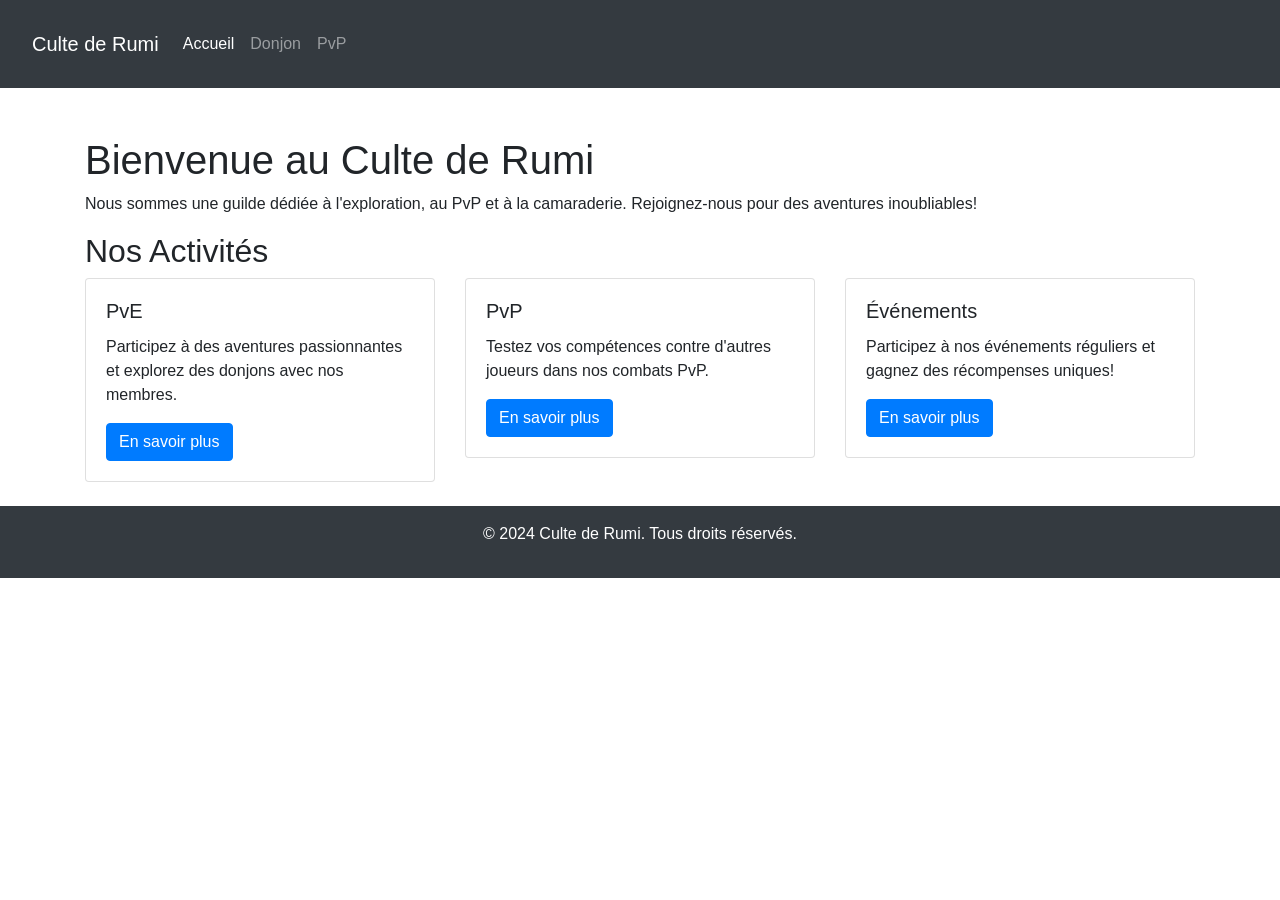
<file: index.html>
<!DOCTYPE html>
<html lang="fr">
    <head>
        <meta charset="UTF-8">
        <meta name="viewport" content="width=device-width, initial-scale=1.0">
        <title>Culte de Rumi</title>
        <!-- Inclusion de Bootstrap CSS depuis un CDN -->
        <link href="https://stackpath.bootstrapcdn.com/bootstrap/4.5.2/css/bootstrap.min.css" rel="stylesheet">
    </head>
    <body>
        <!-- Header avec le menu de navigation -->
        <header class="bg-dark text-white p-3">
            <nav class="navbar navbar-expand-lg navbar-dark">
                <a class="navbar-brand" href="#">Culte de Rumi</a>
                <button class="navbar-toggler" type="button" data-toggle="collapse" data-target="#navbarNav" aria-controls="navbarNav" aria-expanded="false" aria-label="Toggle navigation">
                    <span class="navbar-toggler-icon"></span>
                </button>
                <div class="collapse navbar-collapse" id="navbarNav">
                    <ul class="navbar-nav">
                        <li class="nav-item active">
                            <a class="nav-link" href="index.html">Accueil</a>
                        </li>
                        <li class="nav-item">
                            <a class="nav-link" href="donjons/catDonjons.html">Donjon</a>
                        </li>
                        <li class="nav-item">
                            <a class="nav-link" href="pvp/choixCatPvP.html">PvP</a>
                        </li>
                    </ul>
                </div>
            </nav>
        </header>
    
        <!-- Contenu principal -->
        <div class="container mt-5">
            <h1>Bienvenue au Culte de Rumi</h1>
            <p>Nous sommes une guilde dédiée à l'exploration, au PvP et à la camaraderie. Rejoignez-nous pour des aventures inoubliables!</p>
    
            <h2>Nos Activités</h2>
            <div class="row">
                <!-- Carte pour PvE -->
                <div class="col-md-4">
                    <div class="card mb-4">
                        <div class="card-body">
                            <h5 class="card-title">PvE</h5>
                            <p class="card-text">Participez à des aventures passionnantes et explorez des donjons avec nos membres.</p>
                            <a href="/donjons/catDonjons.html" class="btn btn-primary">En savoir plus</a>
                        </div>
                    </div>
                </div>
    
                <!-- Carte pour PvP -->
                <div class="col-md-4">
                    <div class="card mb-4">
                        <div class="card-body">
                            <h5 class="card-title">PvP</h5>
                            <p class="card-text">Testez vos compétences contre d'autres joueurs dans nos combats PvP.</p>
                            <a href="/pvp/choixCatPvP.html" class="btn btn-primary">En savoir plus</a>
                        </div>
                    </div>
                </div>
    
                <!-- Carte pour Événements -->
                <div class="col-md-4">
                    <div class="card mb-4">
                        <div class="card-body">
                            <h5 class="card-title">Événements</h5>
                            <p class="card-text">Participez à nos événements réguliers et gagnez des récompenses uniques!</p>
                            <a href="#" class="btn btn-primary">En savoir plus</a>
                        </div>
                    </div>
                </div>
            </div>
        </div>


    <footer class="bg-dark text-white text-center py-3">
        <p>&copy; 2024 Culte de Rumi. Tous droits réservés.</p>
    </footer>

    <!-- Inclusion de Bootstrap JS et jQuery -->
    <script src="https://code.jquery.com/jquery-3.5.1.slim.min.js"></script>
    <script src="https://cdn.jsdelivr.net/npm/@popperjs/core@2.0.7/dist/umd/popper.min.js"></script>
    <script src="https://stackpath.bootstrapcdn.com/bootstrap/4.5.2/js/bootstrap.min.js"></script>
</body>
</html>
</file>
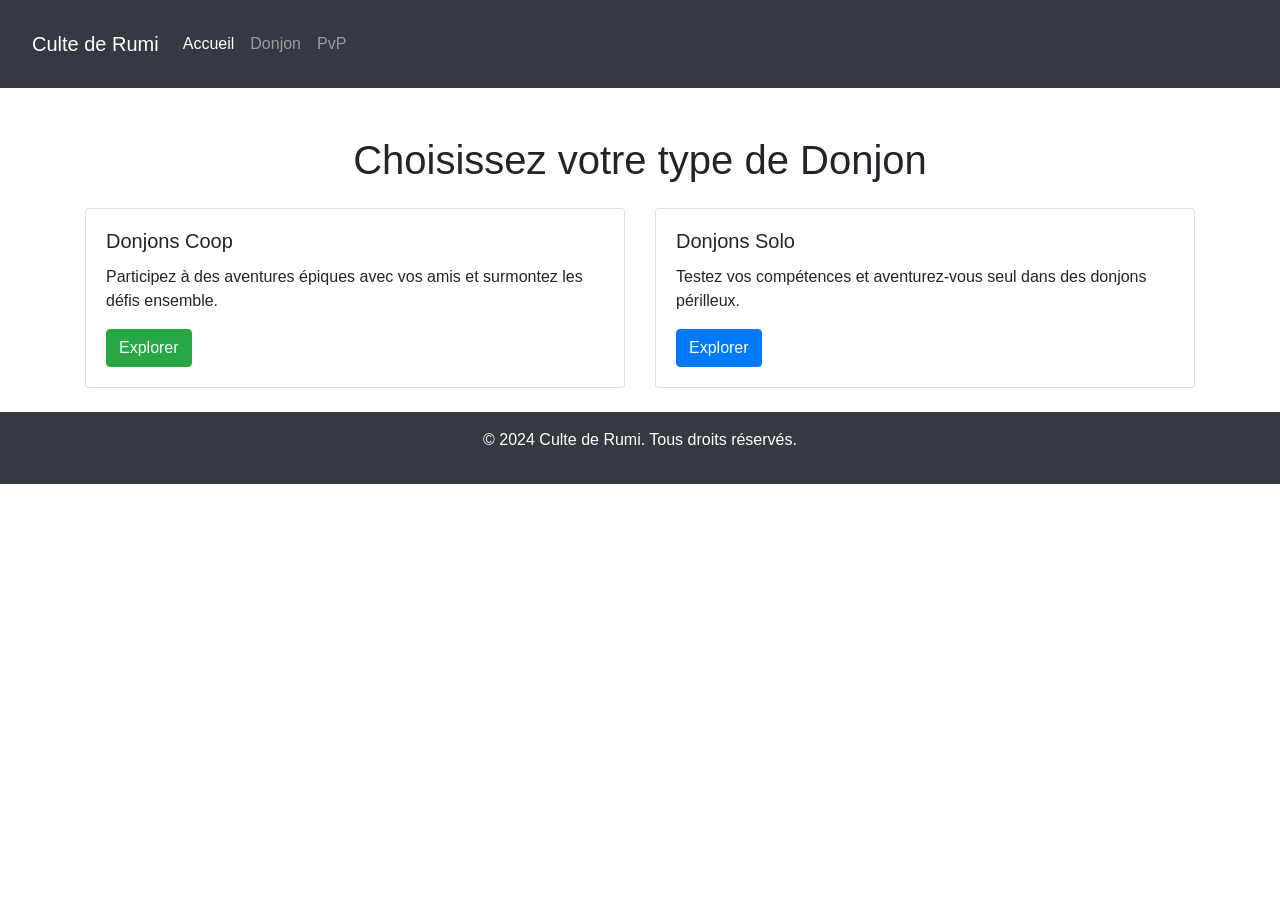
<file: donjons/catDonjons.html>
<!DOCTYPE html>
<html lang="fr">
<head>
    <meta charset="UTF-8">
    <meta name="viewport" content="width=device-width, initial-scale=1.0">
    <title>Catégories de Donjons</title>
    <!-- Inclusion de Bootstrap CSS depuis un CDN -->
    <link href="https://stackpath.bootstrapcdn.com/bootstrap/4.5.2/css/bootstrap.min.css" rel="stylesheet">
</head>
<body>
    <header class="bg-dark text-white p-3">
        <nav class="navbar navbar-expand-lg navbar-dark">
            <a class="navbar-brand" href="#">Culte de Rumi</a>
            <button class="navbar-toggler" type="button" data-toggle="collapse" data-target="#navbarNav" aria-controls="navbarNav" aria-expanded="false" aria-label="Toggle navigation">
                <span class="navbar-toggler-icon"></span>
            </button>
            <div class="collapse navbar-collapse" id="navbarNav">
                <ul class="navbar-nav">
                    <li class="nav-item active">
                        <a class="nav-link" href="https://skyferviii.codeberg.page/">Accueil</a>
                    </li>
                    <li class="nav-item">
                        <a class="nav-link" href="/donjons/catDonjons.html">Donjon</a>
                    </li>
                    <li class="nav-item">
                        <a class="nav-link" href="../pvp/choixCatPvP.html">PvP</a>
                    </li>
                </ul>
            </div>
        </nav>
    </header>

    <!-- Contenu principal -->
    <div class="container mt-5">
        <h1 class="text-center mb-4">Choisissez votre type de Donjon</h1>
        <div class="row">
            <!-- Carte pour Donjons Coop -->
            <div class="col-md-6">
                <div class="card coop-card shadow-box mb-4">
                    <div class="card-body">
                        <h5 class="card-title">Donjons Coop</h5>
                        <p class="card-text">Participez à des aventures épiques avec vos amis et surmontez les défis ensemble.</p>
                        <a href="djCoop/choixNivDonj.html" class="btn btn-success">Explorer</a>
                    </div>
                </div>
            </div>

            <!-- Carte pour Donjons Solo -->
            <div class="col-md-6">
                <div class="card solo-card shadow-box mb-4">
                    <div class="card-body">
                        <h5 class="card-title">Donjons Solo</h5>
                        <p class="card-text">Testez vos compétences et aventurez-vous seul dans des donjons périlleux.</p>
                        <a href="#" class="btn btn-primary">Explorer</a>
                    </div>
                </div>
            </div>
        </div>
    </div>


    <footer class="bg-dark text-white text-center py-3">
        <p>&copy; 2024 Culte de Rumi. Tous droits réservés.</p>
    </footer>
    
    <!-- Inclusion de Bootstrap JS et jQuery -->
    <script src="https://code.jquery.com/jquery-3.5.1.slim.min.js"></script>
    <script src="https://cdn.jsdelivr.net/npm/@popperjs/core@2.0.7/dist/umd/popper.min.js"></script>
    <script src="https://stackpath.bootstrapcdn.com/bootstrap/4.5.2/js/bootstrap.min.js"></script>
</body>
</html>
</file>
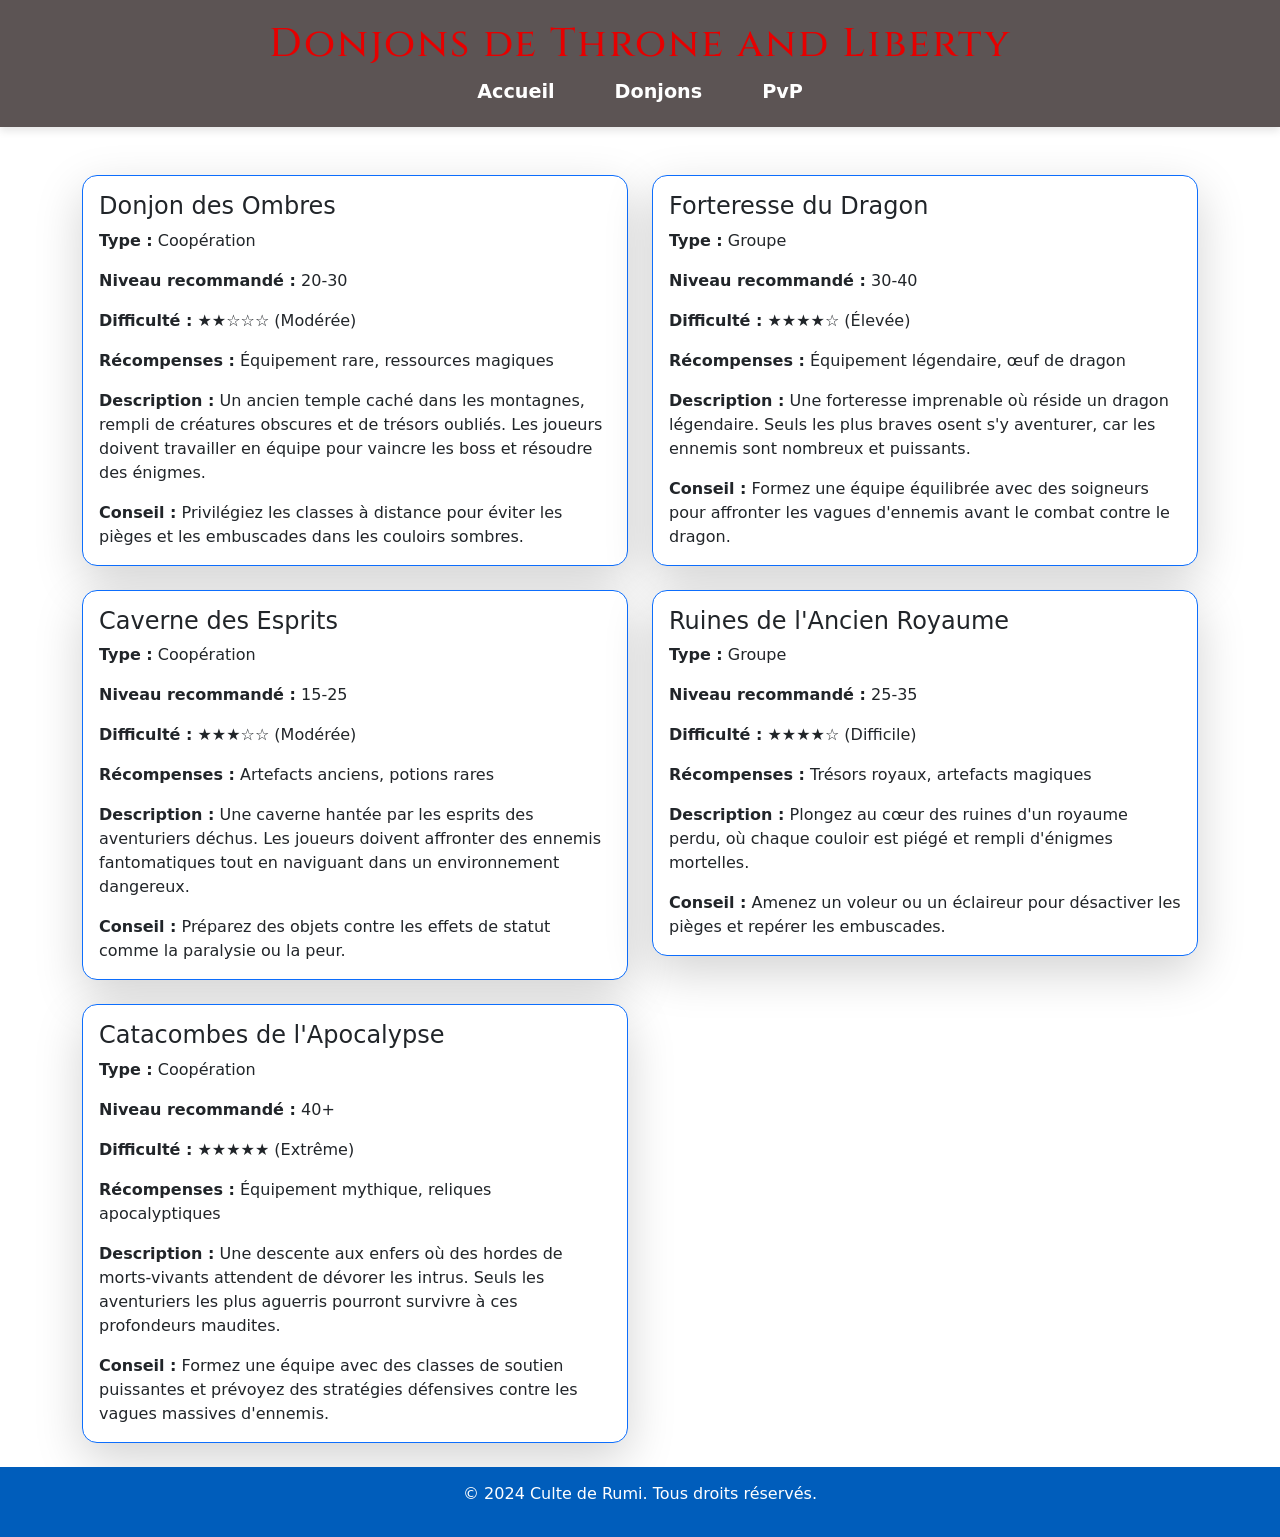
<file: pages/Donjons.html>
<!DOCTYPE html>
<html lang="fr">
<head>
    <meta charset="UTF-8">
    <meta name="viewport" content="width=device-width, initial-scale=1.0">
    <title>Donjons - Culte de Rumi</title>
    <link rel="stylesheet" href="../css/style.css">
    <link href="https://fonts.googleapis.com/css2?family=Cinzel:wght@700&family=Roboto:wght@300&display=swap" rel="stylesheet">
    <link href="https://cdn.jsdelivr.net/npm/bootstrap@5.2.0/dist/css/bootstrap.min.css" rel="stylesheet" integrity="sha384-gH2yIJqKdNHPEq0n4Mqa/HGKIhSkIHeL5AyhkYV8i59U5AR6csBvApHHNl/vI1Bx" crossorigin="anonymous">
</head>
<body>

    <!-- En-tête du site -->
    <header>
        <div class="logo">
            <h1>Donjons de Throne and Liberty</h1>
        </div>
        <nav>
            <ul>
                <li><a href="..\index.html">Accueil</a></li>
                <li><a href="..\pages\Donjons.html">Donjons</a></li>
                <li><a href="..\pages\PvP.html">PvP</a></li>
            </ul>
        </nav>
    </header>

    <main>
        <div class="container mt-5">
            <div class="row">
                <!-- Donjon des Ombres -->
                <div class="col-md-6 mb-4">
                    <div class="card shadow-lg border-primary" style="border-radius: 15px;">
                        <div class="card-body">
                            <h4 class="card-title">Donjon des Ombres</h4>
                            <p class="card-text"><strong>Type :</strong> Coopération</p>
                            <p class="card-text"><strong>Niveau recommandé :</strong> 20-30</p>
                            <p class="card-text"><strong>Difficulté :</strong> ★★☆☆☆ (Modérée)</p>
                            <p class="card-text"><strong>Récompenses :</strong> Équipement rare, ressources magiques</p>
                            <p class="card-text"><strong>Description :</strong> Un ancien temple caché dans les montagnes, rempli de créatures obscures et de trésors oubliés. Les joueurs doivent travailler en équipe pour vaincre les boss et résoudre des énigmes.</p>
                            <p class="card-text"><strong>Conseil :</strong> Privilégiez les classes à distance pour éviter les pièges et les embuscades dans les couloirs sombres.</p>
                        </div>
                    </div>
                </div>
                
                <!-- Forteresse du Dragon -->
                <div class="col-md-6 mb-4">
                    <div class="card shadow-lg border-primary" style="border-radius: 15px;">
                        <div class="card-body">
                            <h4 class="card-title">Forteresse du Dragon</h4>
                            <p class="card-text"><strong>Type :</strong> Groupe</p>
                            <p class="card-text"><strong>Niveau recommandé :</strong> 30-40</p>
                            <p class="card-text"><strong>Difficulté :</strong> ★★★★☆ (Élevée)</p>
                            <p class="card-text"><strong>Récompenses :</strong> Équipement légendaire, œuf de dragon</p>
                            <p class="card-text"><strong>Description :</strong> Une forteresse imprenable où réside un dragon légendaire. Seuls les plus braves osent s'y aventurer, car les ennemis sont nombreux et puissants.</p>
                            <p class="card-text"><strong>Conseil :</strong> Formez une équipe équilibrée avec des soigneurs pour affronter les vagues d'ennemis avant le combat contre le dragon.</p>
                        </div>
                    </div>
                </div>
                
                <!-- Caverne des Esprits -->
                <div class="col-md-6 mb-4">
                    <div class="card shadow-lg border-primary" style="border-radius: 15px;">
                        <div class="card-body">
                            <h4 class="card-title">Caverne des Esprits</h4>
                            <p class="card-text"><strong>Type :</strong> Coopération</p>
                            <p class="card-text"><strong>Niveau recommandé :</strong> 15-25</p>
                            <p class="card-text"><strong>Difficulté :</strong> ★★★☆☆ (Modérée)</p>
                            <p class="card-text"><strong>Récompenses :</strong> Artefacts anciens, potions rares</p>
                            <p class="card-text"><strong>Description :</strong> Une caverne hantée par les esprits des aventuriers déchus. Les joueurs doivent affronter des ennemis fantomatiques tout en naviguant dans un environnement dangereux.</p>
                            <p class="card-text"><strong>Conseil :</strong> Préparez des objets contre les effets de statut comme la paralysie ou la peur.</p>
                        </div>
                    </div>
                </div>
                
                <!-- Ruines de l'Ancien Royaume -->
                <div class="col-md-6 mb-4">
                    <div class="card shadow-lg border-primary" style="border-radius: 15px;">
                        <div class="card-body">
                            <h4 class="card-title">Ruines de l'Ancien Royaume</h4>
                            <p class="card-text"><strong>Type :</strong> Groupe</p>
                            <p class="card-text"><strong>Niveau recommandé :</strong> 25-35</p>
                            <p class="card-text"><strong>Difficulté :</strong> ★★★★☆ (Difficile)</p>
                            <p class="card-text"><strong>Récompenses :</strong> Trésors royaux, artefacts magiques</p>
                            <p class="card-text"><strong>Description :</strong> Plongez au cœur des ruines d'un royaume perdu, où chaque couloir est piégé et rempli d'énigmes mortelles.</p>
                            <p class="card-text"><strong>Conseil :</strong> Amenez un voleur ou un éclaireur pour désactiver les pièges et repérer les embuscades.</p>
                        </div>
                    </div>
                </div>
        
                <!-- Catacombes de l'Apocalypse -->
                <div class="col-md-6 mb-4">
                    <div class="card shadow-lg border-primary" style="border-radius: 15px;">
                        <div class="card-body">
                            <h4 class="card-title">Catacombes de l'Apocalypse</h4>
                            <p class="card-text"><strong>Type :</strong> Coopération</p>
                            <p class="card-text"><strong>Niveau recommandé :</strong> 40+</p>
                            <p class="card-text"><strong>Difficulté :</strong> ★★★★★ (Extrême)</p>
                            <p class="card-text"><strong>Récompenses :</strong> Équipement mythique, reliques apocalyptiques</p>
                            <p class="card-text"><strong>Description :</strong> Une descente aux enfers où des hordes de morts-vivants attendent de dévorer les intrus. Seuls les aventuriers les plus aguerris pourront survivre à ces profondeurs maudites.</p>
                            <p class="card-text"><strong>Conseil :</strong> Formez une équipe avec des classes de soutien puissantes et prévoyez des stratégies défensives contre les vagues massives d'ennemis.</p>
                        </div>
                    </div>
                </div>
            </div>
        </div>
        
    </main>

    <footer>
        <p>&copy; 2024 Culte de Rumi. Tous droits réservés.</p>
    </footer>
</body>
</html>
</file>
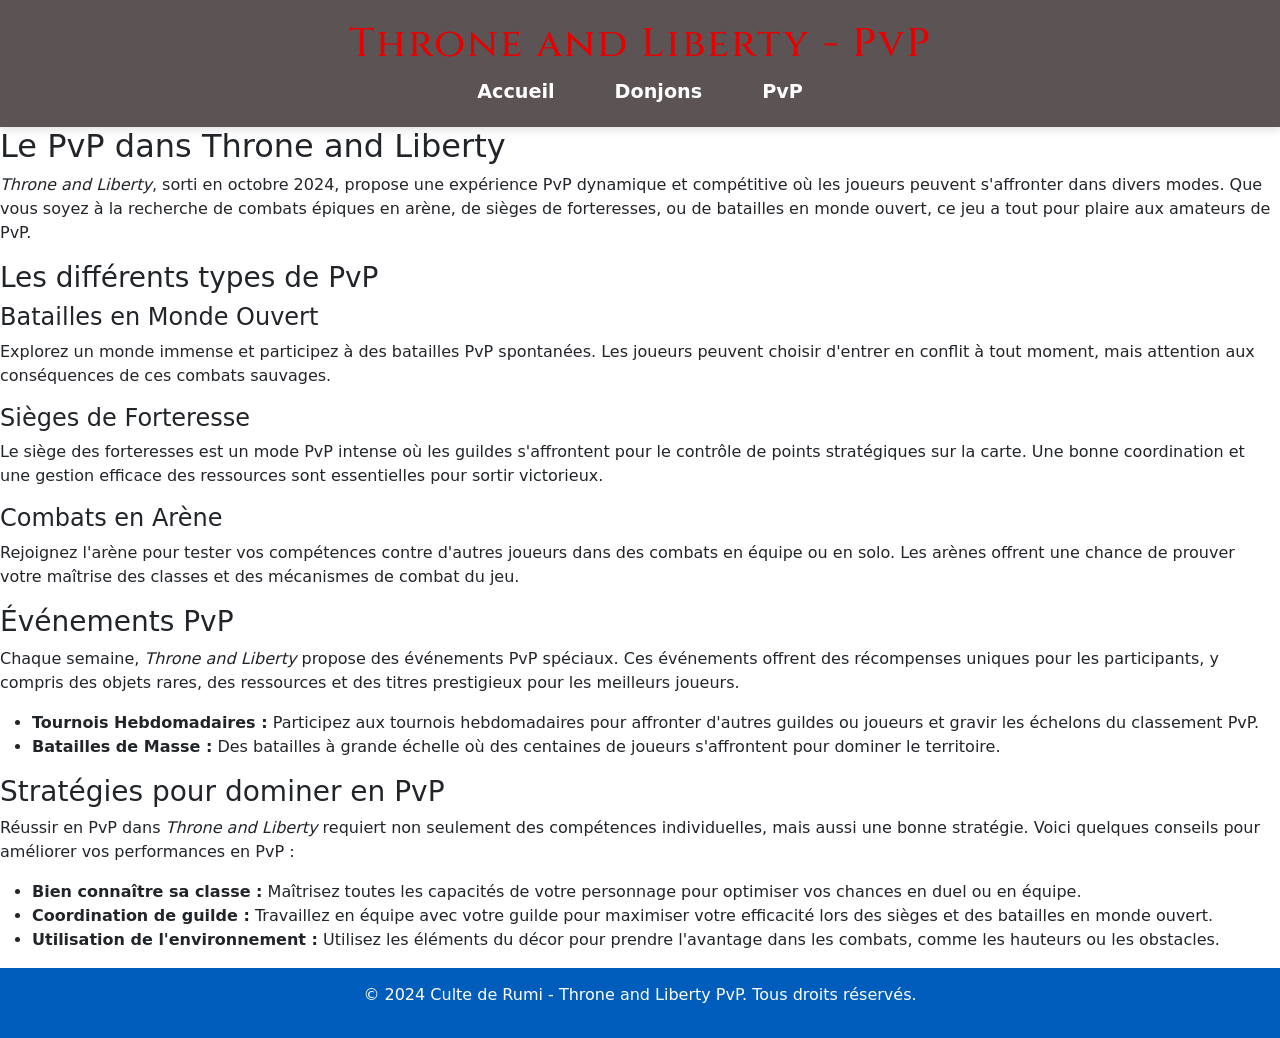
<file: pages/PvP.html>
<!DOCTYPE html>
<html lang="fr">
<head>
    <meta charset="UTF-8">
    <meta name="viewport" content="width=device-width, initial-scale=1.0">
    <title>Throne and Liberty - PvP</title>
    <link rel="stylesheet" href="../css/style.css">
    <link href="https://fonts.googleapis.com/css2?family=Cinzel:wght@700&family=Roboto:wght@300&display=swap" rel="stylesheet">
    <link href="https://cdn.jsdelivr.net/npm/bootstrap@5.2.0/dist/css/bootstrap.min.css" rel="stylesheet" integrity="sha384-gH2yIJqKdNHPEq0n4Mqa/HGKIhSkIHeL5AyhkYV8i59U5AR6csBvApHHNl/vI1Bx" crossorigin="anonymous">
</head>
<body>
    <!-- En-tête du site -->
    <header>
        <div class="logo">
            <h1>Throne and Liberty - PvP</h1>
        </div>
        <nav>
            <ul>
                <li><a href="..\index.html">Accueil</a></li>
                <li><a href="..\pages\Donjons.html">Donjons</a></li>
                <li><a href="..\pages\PvP.html">PvP</a></li>
            </ul>
        </nav>
    </header>

    <!-- Section principale - Introduction au PvP -->
    <main>
        <section class="intro-section">
            <h2>Le PvP dans Throne and Liberty</h2>
            <p>
                <em>Throne and Liberty</em>, sorti en octobre 2024, propose une expérience PvP dynamique et compétitive où les joueurs peuvent s'affronter dans divers modes. 
                Que vous soyez à la recherche de combats épiques en arène, de sièges de forteresses, ou de batailles en monde ouvert, ce jeu a tout pour plaire aux amateurs de PvP.
            </p>
        </section>

        <!-- Section sur les différents types de PvP -->
        <section class="pvp-modes-section">
            <h3>Les différents types de PvP</h3>
            <div class="pvp-modes-grid">
                <div class="pvp-mode-item">
                    <h4>Batailles en Monde Ouvert</h4>
                    <p>
                        Explorez un monde immense et participez à des batailles PvP spontanées. Les joueurs peuvent choisir d'entrer en conflit à tout moment, mais attention aux conséquences de ces combats sauvages.
                    </p>
                </div>
                <div class="pvp-mode-item">
                    <h4>Sièges de Forteresse</h4>
                    <p>
                        Le siège des forteresses est un mode PvP intense où les guildes s'affrontent pour le contrôle de points stratégiques sur la carte. Une bonne coordination et une gestion efficace des ressources sont essentielles pour sortir victorieux.
                    </p>
                </div>
                <div class="pvp-mode-item">
                    <h4>Combats en Arène</h4>
                    <p>
                        Rejoignez l'arène pour tester vos compétences contre d'autres joueurs dans des combats en équipe ou en solo. Les arènes offrent une chance de prouver votre maîtrise des classes et des mécanismes de combat du jeu.
                    </p>
                </div>
            </div>
        </section>

        <!-- Section sur les événements PvP -->
        <section class="pvp-events-section">
            <h3>Événements PvP</h3>
            <p>
                Chaque semaine, <em>Throne and Liberty</em> propose des événements PvP spéciaux. Ces événements offrent des récompenses uniques pour les participants, y compris des objets rares, des ressources et des titres prestigieux pour les meilleurs joueurs.
            </p>
            <ul>
                <li><strong>Tournois Hebdomadaires :</strong> Participez aux tournois hebdomadaires pour affronter d'autres guildes ou joueurs et gravir les échelons du classement PvP.</li>
                <li><strong>Batailles de Masse :</strong> Des batailles à grande échelle où des centaines de joueurs s'affrontent pour dominer le territoire.</li>
            </ul>
        </section>

        <!-- Section des stratégies PvP -->
        <section class="pvp-strategy-section">
            <h3>Stratégies pour dominer en PvP</h3>
            <p>
                Réussir en PvP dans <em>Throne and Liberty</em> requiert non seulement des compétences individuelles, mais aussi une bonne stratégie. Voici quelques conseils pour améliorer vos performances en PvP :
            </p>
            <ul>
                <li><strong>Bien connaître sa classe :</strong> Maîtrisez toutes les capacités de votre personnage pour optimiser vos chances en duel ou en équipe.</li>
                <li><strong>Coordination de guilde :</strong> Travaillez en équipe avec votre guilde pour maximiser votre efficacité lors des sièges et des batailles en monde ouvert.</li>
                <li><strong>Utilisation de l'environnement :</strong> Utilisez les éléments du décor pour prendre l'avantage dans les combats, comme les hauteurs ou les obstacles.</li>
            </ul>
        </section>
    </main>

    <!-- Pied de page -->
    <footer>
        <p>&copy; 2024 Culte de Rumi - Throne and Liberty PvP. Tous droits réservés.</p>
    </footer>
</body>
</html>
</file>
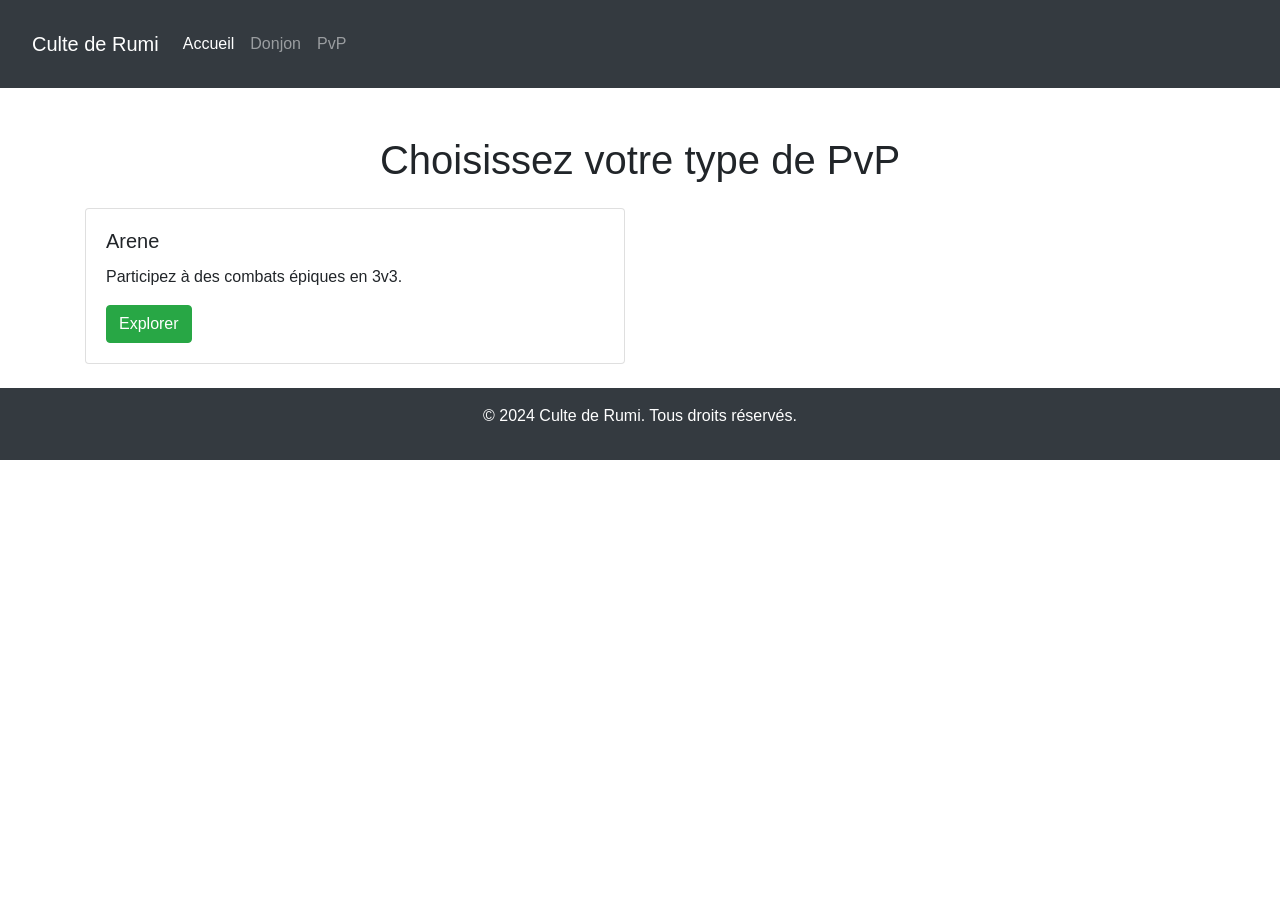
<file: pvp/choixCatPvP.html>
<!DOCTYPE html>
<html lang="fr">
<head>
    <meta charset="UTF-8">
    <meta name="viewport" content="width=device-width, initial-scale=1.0">
    <title>Catégories de Donjons</title>
    <!-- Inclusion de Bootstrap CSS depuis un CDN -->
    <link href="https://stackpath.bootstrapcdn.com/bootstrap/4.5.2/css/bootstrap.min.css" rel="stylesheet">
</head>
<body>
    <header class="bg-dark text-white p-3">
        <nav class="navbar navbar-expand-lg navbar-dark">
            <a class="navbar-brand" href="#">Culte de Rumi</a>
            <button class="navbar-toggler" type="button" data-toggle="collapse" data-target="#navbarNav" aria-controls="navbarNav" aria-expanded="false" aria-label="Toggle navigation">
                <span class="navbar-toggler-icon"></span>
            </button>
            <div class="collapse navbar-collapse" id="navbarNav">
                <ul class="navbar-nav">
                    <li class="nav-item active">
                        <a class="nav-link" href="../index.html">Accueil</a>
                    </li>
                    <li class="nav-item">
                        <a class="nav-link" href="../donjons/catDonjons.html">Donjon</a>
                    </li>
                    <li class="nav-item">
                        <a class="nav-link" href="../pvp/choixCatPvP.html">PvP</a>
                    </li>
                </ul>
            </div>
        </nav>
    </header>


    <div class="container mt-5">
        <h1 class="text-center mb-4">Choisissez votre type de PvP</h1>
        <div class="row">
            <!-- Carte pour Donjons Coop -->
            <div class="col-md-6">
                <div class="card coop-card shadow-box mb-4">
                    <div class="card-body">
                        <h5 class="card-title">Arene</h5>
                        <p class="card-text">Participez à des combats épiques en 3v3.</p>
                        <a href="/pvp/arene/arene.html" class="btn btn-success">Explorer</a>
                    </div>
                </div>
            </div>
        </div>
    </div>


    <footer class="bg-dark text-white text-center py-3">
        <p>&copy; 2024 Culte de Rumi. Tous droits réservés.</p>
    </footer>
    
    <!-- Inclusion de Bootstrap JS et jQuery -->
    <script src="https://code.jquery.com/jquery-3.5.1.slim.min.js"></script>
    <script src="https://cdn.jsdelivr.net/npm/@popperjs/core@2.0.7/dist/umd/popper.min.js"></script>
    <script src="https://stackpath.bootstrapcdn.com/bootstrap/4.5.2/js/bootstrap.min.js"></script>
</body>
</html>
</file>
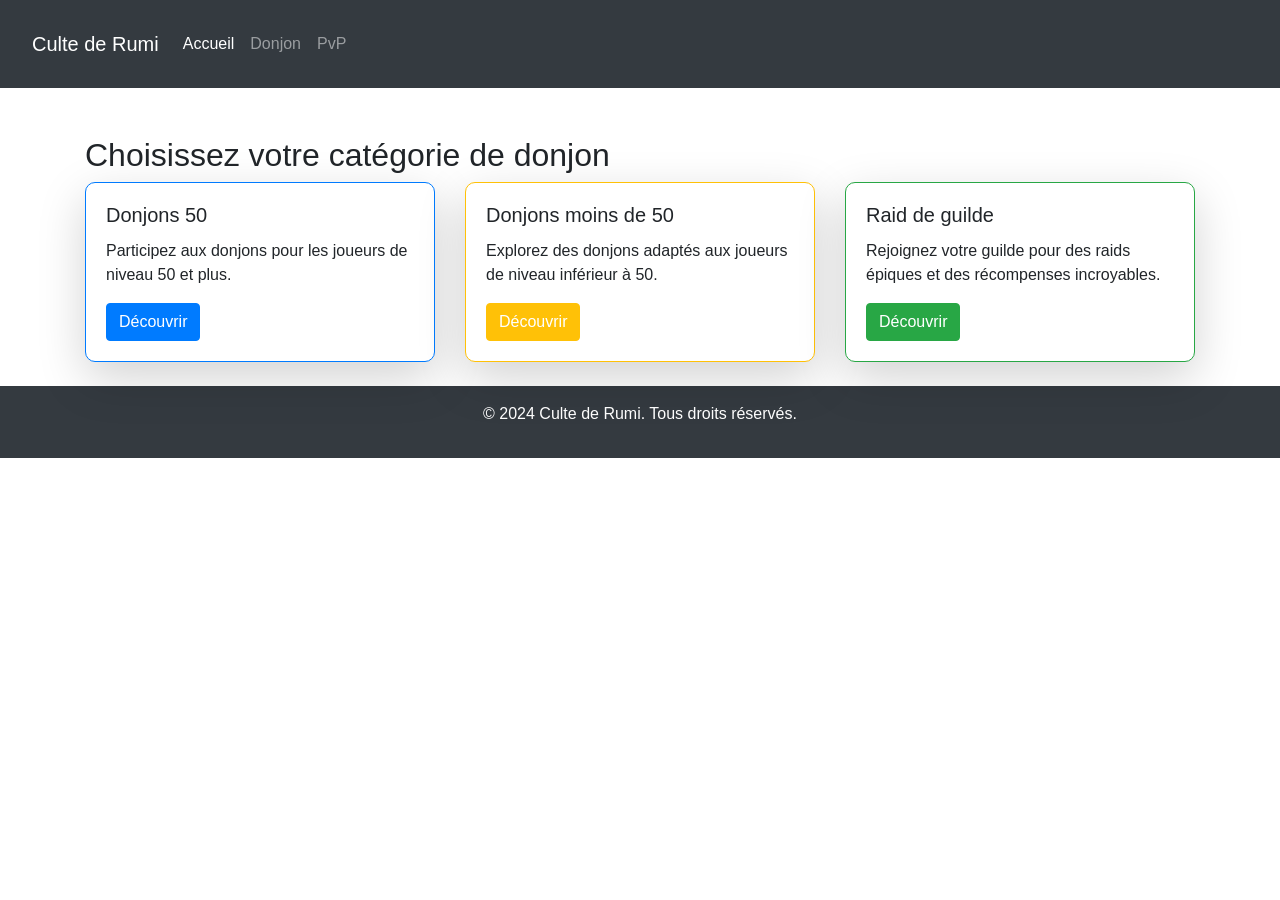
<file: donjons/djCoop/choixNivDonj.html>
<!DOCTYPE html>
<html lang="fr">
<head>
    <meta charset="UTF-8">
    <meta name="viewport" content="width=device-width, initial-scale=1.0">
    <title>Catégories de Donjons</title>
    <!-- Inclusion de Bootstrap CSS depuis un CDN -->
    <link href="https://stackpath.bootstrapcdn.com/bootstrap/4.5.2/css/bootstrap.min.css" rel="stylesheet">
</head>
<body>
    <header class="bg-dark text-white p-3">
        <nav class="navbar navbar-expand-lg navbar-dark">
            <a class="navbar-brand" href="#">Culte de Rumi</a>
            <button class="navbar-toggler" type="button" data-toggle="collapse" data-target="#navbarNav" aria-controls="navbarNav" aria-expanded="false" aria-label="Toggle navigation">
                <span class="navbar-toggler-icon"></span>
            </button>
            <div class="collapse navbar-collapse" id="navbarNav">
                <ul class="navbar-nav">
                    <li class="nav-item active">
                        <a class="nav-link" href="https://skyferviii.codeberg.page/">Accueil</a>
                    </li>
                    <li class="nav-item">
                        <a class="nav-link" href="/donjons/catDonjons.html">Donjon</a>
                    </li>
                    <li class="nav-item">
                        <a class="nav-link" href="/pvp/choixCatPvP.html">PvP</a>
                    </li>
                </ul>
            </div>
        </nav>
    </header>

    <div class="container mt-5">
        <h2>Choisissez votre catégorie de donjon</h2>
        <div class="row">
            <!-- |||||||||||||| Carte pour Donjons 50 |||||||||||||| -->
            <div class="col-md-4 mb-4">
                <div class="card border-primary shadow-lg" style="border-radius: 10px;">
                    <div class="card-body">
                        <h5 class="card-title">Donjons 50</h5>
                        <p class="card-text">Participez aux donjons pour les joueurs de niveau 50 et plus.</p>
                        <a href="/donjons/djCoop/50/choixDonjon50.html" class="btn btn-primary">Découvrir</a>
                    </div>
                </div>
            </div>

            <!-- |||||||||||||| Carte pour Donjons moins de 50 |||||||||||||| -->
            <div class="col-md-4 mb-4">
                <div class="card border-warning shadow-lg" style="border-radius: 10px;">
                    <div class="card-body">
                        <h5 class="card-title">Donjons moins de 50</h5>
                        <p class="card-text">Explorez des donjons adaptés aux joueurs de niveau inférieur à 50.</p>
                        <a href="/donjons/djCoop/moins50/choixDonjonU50.html" class="btn btn-warning text-white">Découvrir</a>
                    </div>
                </div>
            </div>

            <!-- |||||||||||||| Carte pour Raid de guilde |||||||||||||| -->
            <div class="col-md-4 mb-4">
                <div class="card border-success shadow-lg" style="border-radius: 10px;">
                    <div class="card-body">
                        <h5 class="card-title">Raid de guilde</h5>
                        <p class="card-text">Rejoignez votre guilde pour des raids épiques et des récompenses incroyables.</p>
                        <a href="/donjons/djCoop/raidGuilde/choixRaid.html" class="btn btn-success">Découvrir</a>
                    </div>
                </div>
            </div>
        </div>
    </div>

    <footer class="bg-dark text-white text-center py-3">
        <p>&copy; 2024 Culte de Rumi. Tous droits réservés.</p>
    </footer>
    
    <!-- Inclusion de Bootstrap JS et jQuery -->
    <script src="https://code.jquery.com/jquery-3.5.1.slim.min.js"></script>
    <script src="https://cdn.jsdelivr.net/npm/@popperjs/core@2.0.7/dist/umd/popper.min.js"></script>
    <script src="https://stackpath.bootstrapcdn.com/bootstrap/4.5.2/js/bootstrap.min.js"></script>
</body>
</html>
</file>
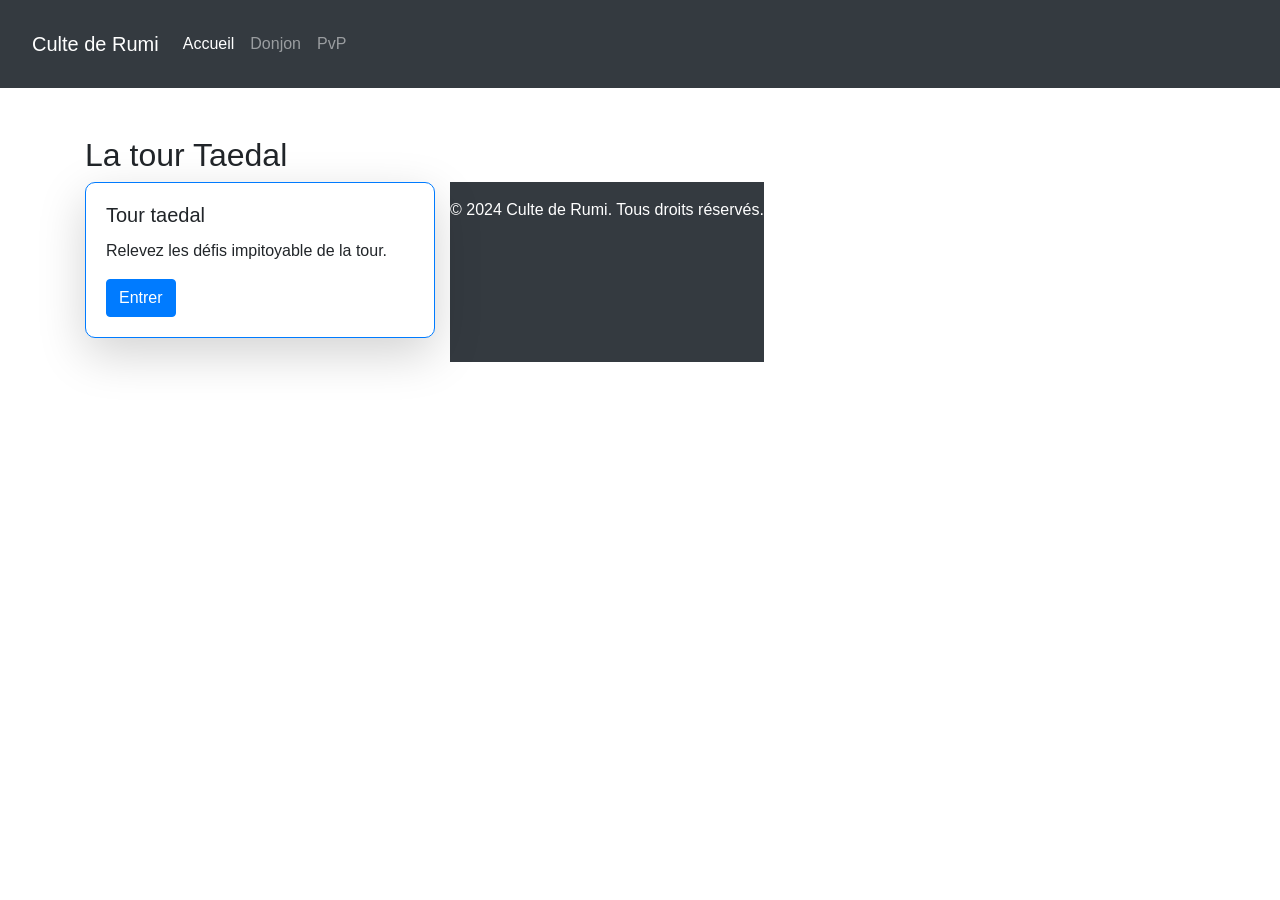
<file: donjons/djSolo/choixCatSolo.html>
<!DOCTYPE html>
<html lang="fr">
<head>
    <meta charset="UTF-8">
    <meta name="viewport" content="width=device-width, initial-scale=1.0">
    <title>Catégories de Donjons</title>
    <!-- Inclusion de Bootstrap CSS depuis un CDN -->
    <link href="https://stackpath.bootstrapcdn.com/bootstrap/4.5.2/css/bootstrap.min.css" rel="stylesheet">
</head>
<body>
    <header class="bg-dark text-white p-3">
        <nav class="navbar navbar-expand-lg navbar-dark">
            <a class="navbar-brand" href="#">Culte de Rumi</a>
            <button class="navbar-toggler" type="button" data-toggle="collapse" data-target="#navbarNav" aria-controls="navbarNav" aria-expanded="false" aria-label="Toggle navigation">
                <span class="navbar-toggler-icon"></span>
            </button>
            <div class="collapse navbar-collapse" id="navbarNav">
                <ul class="navbar-nav">
                    <li class="nav-item active">
                        <a class="nav-link" href="../index.html">Accueil</a>
                    </li>
                    <li class="nav-item">
                        <a class="nav-link" href="../donjons/catDonjons.html">Donjon</a>
                    </li>
                    <li class="nav-item">
                        <a class="nav-link" href="../pvp/choixCatPvP.html">PvP</a>
                    </li>
                </ul>
            </div>
        </nav>
    </header>

    <div class="container mt-5">
        <h2>La tour Taedal</h2>
        <div class="row">
            <!-- |||||||||||||| Carte pour tour taedal |||||||||||||| -->
            <div class="col-md-4 mb-4">
                <div class="card border-primary shadow-lg" style="border-radius: 10px;">
                    <div class="card-body">
                        <h5 class="card-title">Tour taedal</h5>
                        <p class="card-text">Relevez les défis impitoyable de la tour.</p>
                        <a href="tourTaedal/etage1.html" class="btn btn-primary">Entrer</a>
                    </div>
                </div>
            </div>


    <footer class="bg-dark text-white text-center py-3">
        <p>&copy; 2024 Culte de Rumi. Tous droits réservés.</p>
    </footer>
    
    <!-- Inclusion de Bootstrap JS et jQuery -->
    <script src="https://code.jquery.com/jquery-3.5.1.slim.min.js"></script>
    <script src="https://cdn.jsdelivr.net/npm/@popperjs/core@2.0.7/dist/umd/popper.min.js"></script>
    <script src="https://stackpath.bootstrapcdn.com/bootstrap/4.5.2/js/bootstrap.min.js"></script>
</body>
</html>
</file>
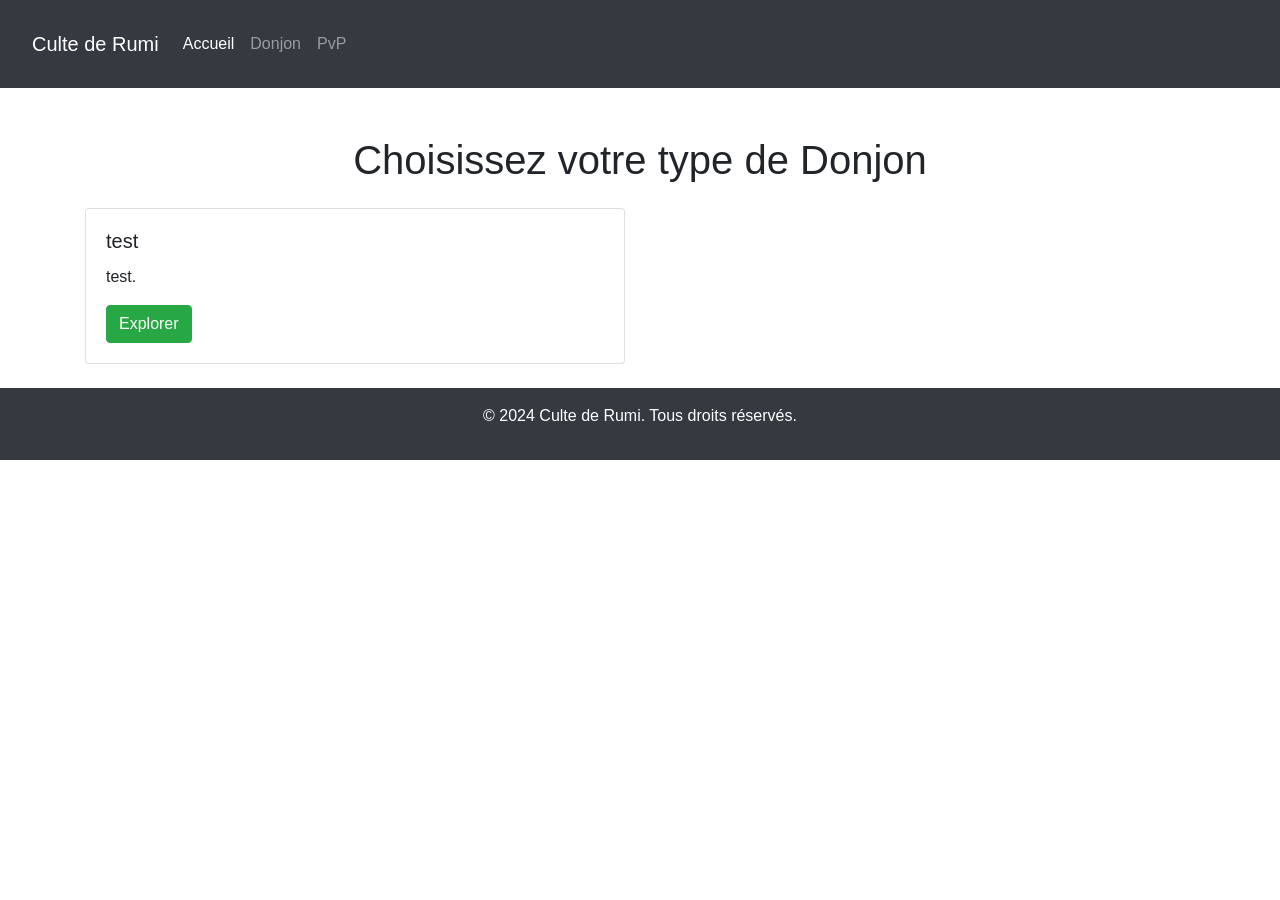
<file: pvp/arene/arene.html>
<!DOCTYPE html>
<html lang="fr">
<head>
    <meta charset="UTF-8">
    <meta name="viewport" content="width=device-width, initial-scale=1.0">
    <title>Catégories de Donjons</title>
    <!-- Inclusion de Bootstrap CSS depuis un CDN -->
    <link href="https://stackpath.bootstrapcdn.com/bootstrap/4.5.2/css/bootstrap.min.css" rel="stylesheet">
</head>
<body>
    <header class="bg-dark text-white p-3">
        <nav class="navbar navbar-expand-lg navbar-dark">
            <a class="navbar-brand" href="#">Culte de Rumi</a>
            <button class="navbar-toggler" type="button" data-toggle="collapse" data-target="#navbarNav" aria-controls="navbarNav" aria-expanded="false" aria-label="Toggle navigation">
                <span class="navbar-toggler-icon"></span>
            </button>
            <div class="collapse navbar-collapse" id="navbarNav">
                <ul class="navbar-nav">
                    <li class="nav-item active">
                        <a class="nav-link" href="../index.html">Accueil</a>
                    </li>
                    <li class="nav-item">
                        <a class="nav-link" href="../donjons/catDonjons.html">Donjon</a>
                    </li>
                    <li class="nav-item">
                        <a class="nav-link" href="../pvp/choixCatPvP.html">PvP</a>
                    </li>
                </ul>
            </div>
        </nav>
    </header>

    <div class="container mt-5">
        <h1 class="text-center mb-4">Choisissez votre type de Donjon</h1>
        <div class="row">
            <!-- Carte pour Donjons Coop -->
            <div class="col-md-6">
                <div class="card coop-card shadow-box mb-4">
                    <div class="card-body">
                        <h5 class="card-title">test</h5>
                        <p class="card-text">test.</p>
                        <a href="/pvp/arene/arene.html" class="btn btn-success">Explorer</a>
                    </div>
                </div>
            </div>
        </div>
    </div>

    <footer class="bg-dark text-white text-center py-3">
        <p>&copy; 2024 Culte de Rumi. Tous droits réservés.</p>
    </footer>
</body>
</html>
</file>
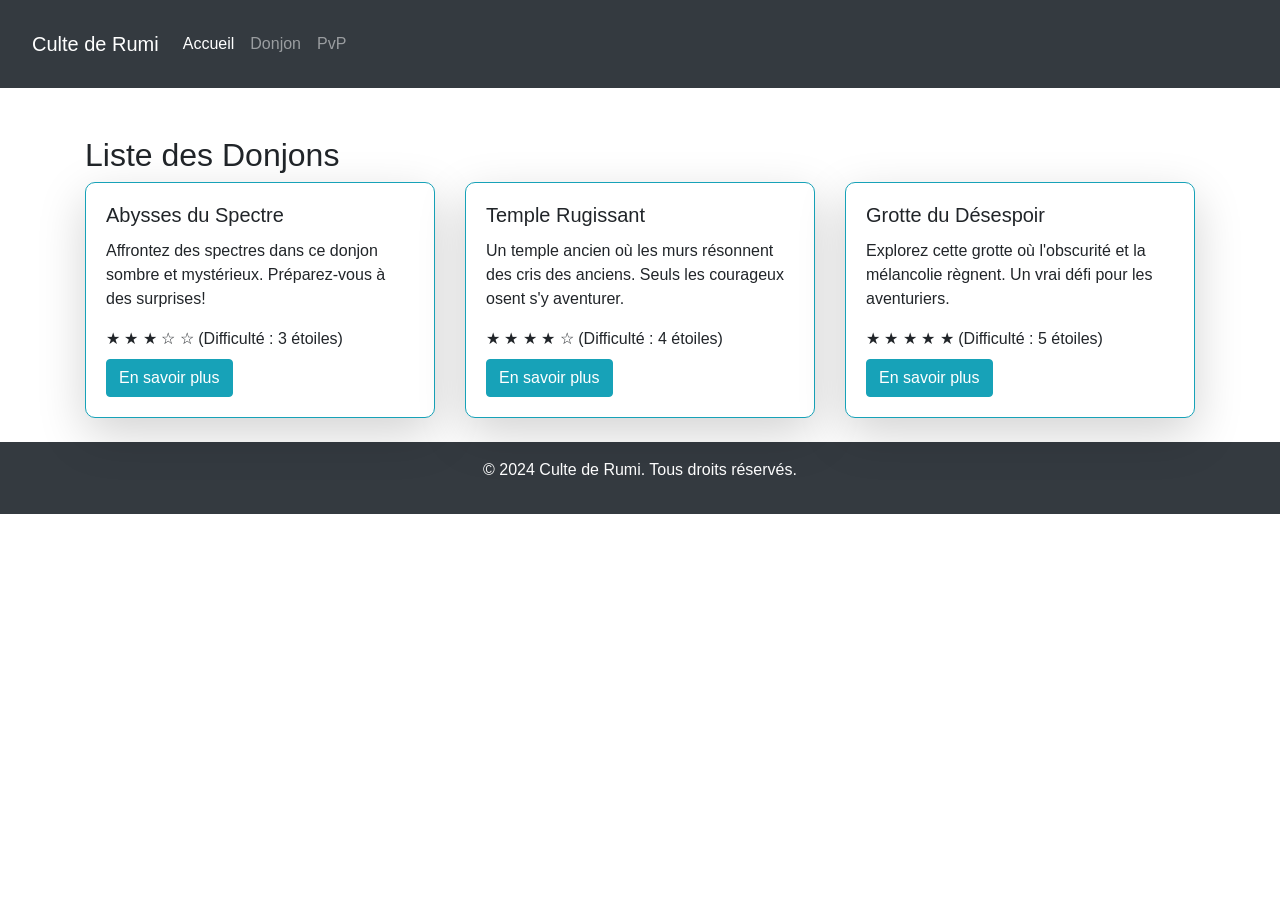
<file: donjons/djCoop/moins50/choixDonjonU50.html>
<!DOCTYPE html>
<html lang="fr">
<head>
    <meta charset="UTF-8">
    <meta name="viewport" content="width=device-width, initial-scale=1.0">
    <title>Donjons Moins de 50 - Throne and Liberty</title>
    <!-- Inclusion de Bootstrap CSS depuis un CDN -->
    <link rel="stylesheet" href="https://stackpath.bootstrapcdn.com/bootstrap/4.5.2/css/bootstrap.min.css">
</head>
<body>

    <header class="bg-dark text-white p-3">
        <nav class="navbar navbar-expand-lg navbar-dark">
            <a class="navbar-brand" href="#">Culte de Rumi</a>
            <button class="navbar-toggler" type="button" data-toggle="collapse" data-target="#navbarNav" aria-controls="navbarNav" aria-expanded="false" aria-label="Toggle navigation">
                <span class="navbar-toggler-icon"></span>
            </button>
            <div class="collapse navbar-collapse" id="navbarNav">
                <ul class="navbar-nav">
                    <li class="nav-item active">
                        <a class="nav-link" href="https://skyferviii.codeberg.page/">Accueil</a>
                    </li>
                    <li class="nav-item">
                        <a class="nav-link" href="/donjons/djCoop/choixNivDonj.html">Donjon</a>
                    </li>
                    <li class="nav-item">
                        <a class="nav-link" href="/pvp/choixCatPvP.html">PvP</a>
                    </li>
                </ul>
            </div>
        </nav>
    </header>

<div class="container mt-5">
    <h2>Liste des Donjons</h2>
    <div class="row">
        <!-- Donjon 1 -->
        <div class="col-md-4 mb-4">
            <div class="card border-info shadow-lg" style="border-radius: 10px;">
                <div class="card-body">
                    <h5 class="card-title">Abysses du Spectre</h5>
                    <p class="card-text">Affrontez des spectres dans ce donjon sombre et mystérieux. Préparez-vous à des surprises!</p>
                    <div>
                        <span class="star">&#9733;</span>
                        <span class="star">&#9733;</span>
                        <span class="star">&#9733;</span>
                        <span class="star-empty">&#9734;</span>
                        <span class="star-empty">&#9734;</span>
                        <span>(Difficulté : 3 étoiles)</span>
                    </div>
                    <a href="abyssesDuSpectre.html" class="btn btn-info mt-2">En savoir plus</a>
                </div>
            </div>
        </div>

        <!-- Donjon 2 -->
        <div class="col-md-4 mb-4">
            <div class="card border-info shadow-lg" style="border-radius: 10px;">
                <div class="card-body">
                    <h5 class="card-title">Temple Rugissant</h5>
                    <p class="card-text">Un temple ancien où les murs résonnent des cris des anciens. Seuls les courageux osent s'y aventurer.</p>
                    <div>
                        <span class="star">&#9733;</span>
                        <span class="star">&#9733;</span>
                        <span class="star">&#9733;</span>
                        <span class="star">&#9733;</span>
                        <span class="star-empty">&#9734;</span>
                        <span>(Difficulté : 4 étoiles)</span>
                    </div>
                    <a href="templeRugissant.html" class="btn btn-info mt-2">En savoir plus</a>
                </div>
            </div>
        </div>

        <!-- Donjon 3 -->
        <div class="col-md-4 mb-4">
            <div class="card border-info shadow-lg" style="border-radius: 10px;">
                <div class="card-body">
                    <h5 class="card-title">Grotte du Désespoir</h5>
                    <p class="card-text">Explorez cette grotte où l'obscurité et la mélancolie règnent. Un vrai défi pour les aventuriers.</p>
                    <div>
                        <span class="star">&#9733;</span>
                        <span class="star">&#9733;</span>
                        <span class="star">&#9733;</span>
                        <span class="star">&#9733;</span>
                        <span class="star">&#9733;</span>
                        <span>(Difficulté : 5 étoiles)</span>
                    </div>
                    <a href="grotteDuDesespoir.html" class="btn btn-info mt-2">En savoir plus</a>
                </div>
            </div>
        </div>
        
    </div>
</div>

<footer class="bg-dark text-white text-center py-3">
    <p>&copy; 2024 Culte de Rumi. Tous droits réservés.</p>
</footer>

<!-- Inclusion de Bootstrap JS et jQuery -->
<script src="https://code.jquery.com/jquery-3.5.1.slim.min.js"></script>
<script src="https://cdn.jsdelivr.net/npm/@popperjs/core@2.0.7/dist/umd/popper.min.js"></script>
<script src="https://stackpath.bootstrapcdn.com/bootstrap/4.5.2/js/bootstrap.min.js"></script>
</body>
</html>
</file>
<file: css/style.css>
/* Définition des variables de couleur */
:root {
    --header-bg-color: rgb(92, 84, 84); /* Couleur de fond du header */
    --header-text-color: #e60000; /* Couleur du texte du header */
    --header-link-color: #ffffff; /* Couleur des liens de navigation */
    --header-link-hover-color: #FFFFFF; /* Couleur des liens au survol */
    --header-link-bg-hover-color: #4CAF50; /* Couleur de fond au survol des liens */
}

/* Style de l'en-tête */
header {
    background-color: var(--header-bg-color); /* Utilisation de la variable */
    color: var(--header-text-color); /* Utilisation de la variable */
    padding: 20px;
    text-align: center;
    position: sticky; /* Reste en haut lors du scroll */
    top: 0;
    z-index: 1000; /* S'assurer que le header reste au-dessus du contenu */
    box-shadow: 0 4px 8px rgba(0, 0, 0, 0.1); /* Ombre légère sous le header */
}

/* Style pour le logo/titre */
header .logo h1 {
    font-family: 'Cinzel', serif; /* Police élégante pour le logo/titre */
    font-size: 2.5em;
    margin: 0;
    letter-spacing: 2px; /* Espacement entre les lettres pour un effet de style */
}

/* Menu de navigation */
nav ul {
    list-style-type: none; /* Suppression des puces de liste */
    padding: 0;
    margin: 10px 0 0 0;
    display: flex;
    justify-content: center; /* Centrer le menu */
    gap: 30px; /* Espace entre les liens du menu augmenté */
}

/* Liens de navigation */
nav ul li a {
    color: var(--header-link-color); /* Utilisation de la variable */
    text-decoration: none; /* Suppression du soulignement */
    font-weight: bold;
    font-size: 1.2em; /* Taille de police légèrement augmentée */
    padding: 10px 15px;
    transition: color 0.3s ease, background-color 0.3s ease; /* Transition douce pour hover */
    border-radius: 5px; /* Légère arrondie pour hover */
}

/* Effet au survol des liens */
nav ul li a:hover {
    color: var(--header-link-hover-color); /* Utilisation de la variable */
    background-color: var(--header-link-bg-hover-color); /* Utilisation de la variable */
}

/* Effet de survol */
.card-hover {
    transition: all 0.3s ease; /* Transition douce pour l'animation */
}

.card-hover:hover {
    box-shadow: 0 8px 16px rgba(0, 0, 0, 0.2); /* Ombre plus prononcée au survol */
    transform: scale(1.05); /* Légère mise à l'échelle pour créer un effet de zoom */
    background-color: #f8f9fa; /* Changement de couleur d'arrière-plan lors du survol */
}

html, body {
    height: 100%;
    margin: 0;
    display: flex;
    flex-direction: column;
}

main {
    flex: 1; /* Cela permet au contenu principal de s'étirer pour prendre toute la place disponible */
}

footer {
    text-align: center;
    padding: 15px 0;
    background-color: #005dbb;
    color: white;
    position: relative; /* Par défaut, le footer sera positionné à la fin du contenu */
    bottom: 0;
    width: 100%;
}
</file>
